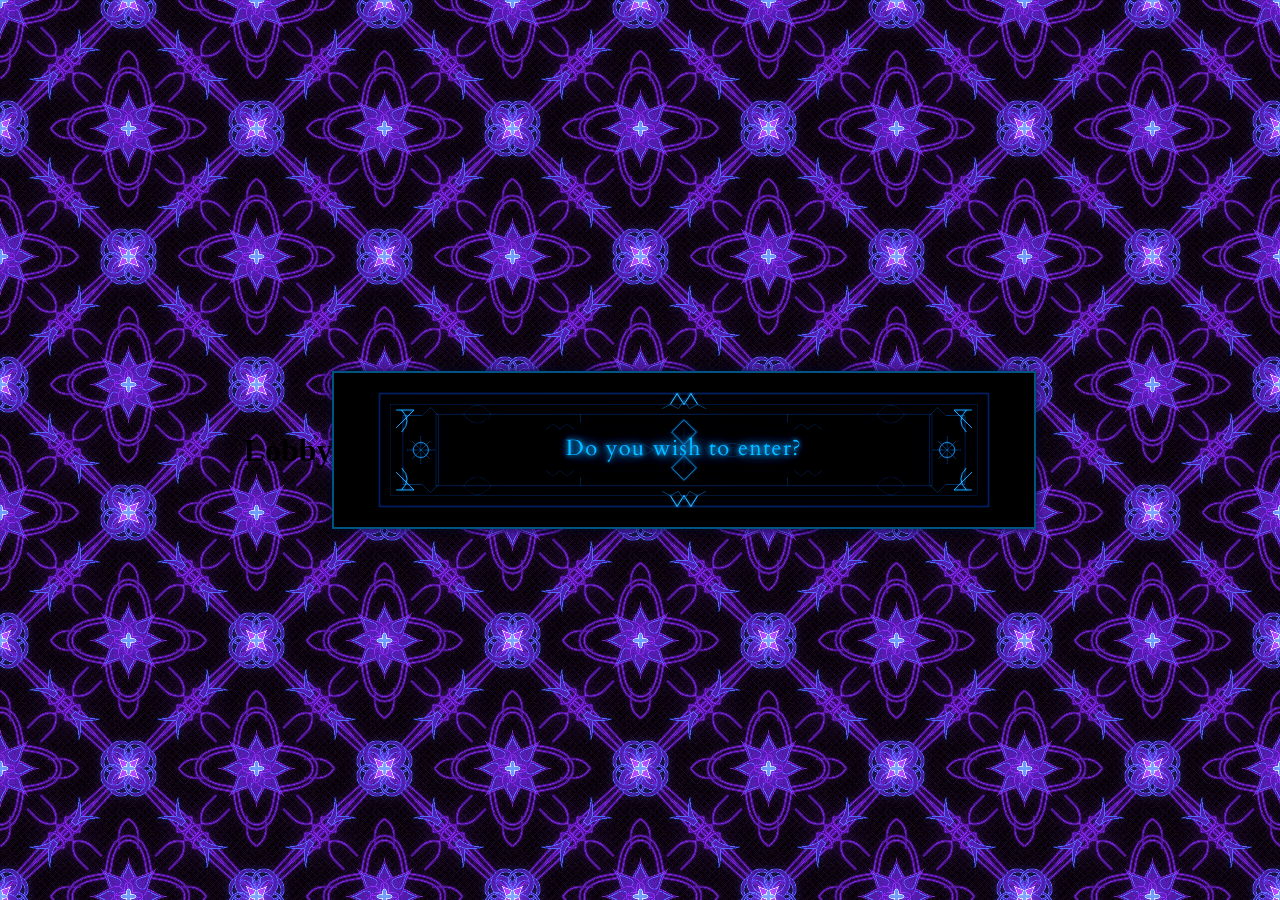
<file: src/index.html>
<!DOCTYPE html>
<html>
<head>
  <meta charset="UTF-8">
  <title>game</title>
  <link rel="stylesheet" href="style.css">
</head>
<body>
  <audio id="bgm" autoplay muted loop playsinline preload="auto">
    <source src="assets/intro.mp3" type="audio/mpeg">
  </audio>

  <div id="lobby">
    <h1>Lobby</h1>
    <button id="startBtn" type="button">
<svg class="btnText" viewBox="0 0 900 180" aria-label="Do you wish to enter?">

  <defs>
    <filter id="blueGlow" x="-50%" y="-50%" width="200%" height="200%">
      <feGaussianBlur stdDeviation="2.5" result="blur1"/>
      <feMerge>
        <feMergeNode in="blur1"/>
        <feMergeNode in="SourceGraphic"/>
      </feMerge>
    </filter>

    <filter id="softGlow" x="-50%" y="-50%" width="200%" height="200%">
      <feGaussianBlur stdDeviation="1.2" result="blur2"/>
      <feMerge>
        <feMergeNode in="blur2"/>
        <feMergeNode in="SourceGraphic"/>
      </feMerge>
    </filter>
  </defs>

  <!-- Outer shell -->
  <rect x="8" y="8" width="884" height="164"
        fill="none"
        stroke="#0b2f57"
        stroke-width="2.5"
        filter="url(#softGlow)"/>

  <rect x="16" y="16" width="868" height="148"
        fill="none"
        stroke="#06203d"
        stroke-width="1.2"/>

  <rect x="24" y="24" width="852" height="132"
        fill="none"
        stroke="#123d68"
        stroke-width="0.8"/>

  <!-- Main inner panel -->
  <rect x="90" y="38" width="720" height="104"
        fill="none"
        stroke="#14395d"
        stroke-width="1.5"/>

  <rect x="102" y="48" width="696" height="84"
        fill="none"
        stroke="#0a2038"
        stroke-width="0.8"/>

  <!-- Top central cathedral crown -->
  <path d="M430 24 L440 8 L450 24 L460 8 L470 24"
        fill="none"
        stroke="#3db7ff"
        stroke-width="1.3"
        filter="url(#blueGlow)"/>

  <path d="M418 30 L430 24 L442 30 L450 18 L458 30 L470 24 L482 30"
        fill="none"
        stroke="#1e6fab"
        stroke-width="1"/>

  <!-- Bottom central inverted ornament -->
  <path d="M430 156 L440 172 L450 156 L460 172 L470 156"
        fill="none"
        stroke="#3db7ff"
        stroke-width="1.3"
        filter="url(#blueGlow)"/>

  <path d="M418 150 L430 156 L442 150 L450 162 L458 150 L470 156 L482 150"
        fill="none"
        stroke="#1e6fab"
        stroke-width="1"/>

  <!-- Left shrine frame -->
  <path d="M42 40
           L70 40
           L82 28
           L94 40
           L94 140
           L82 152
           L70 140
           L42 140
           Z"
        fill="none"
        stroke="#123d68"
        stroke-width="1.4"/>

  <!-- Right shrine frame -->
  <path d="M858 40
           L830 40
           L818 28
           L806 40
           L806 140
           L818 152
           L830 140
           L858 140
           Z"
        fill="none"
        stroke="#123d68"
        stroke-width="1.4"/>

  <!-- Left inner sigil -->
  <circle cx="68" cy="90" r="20"
          fill="none"
          stroke="#0a2038"
          stroke-width="1"/>
  <circle cx="68" cy="90" r="11"
          fill="none"
          stroke="#33a9ff"
          stroke-width="1"
          filter="url(#blueGlow)"/>
  <path d="M68 70 L68 110 M48 90 L88 90 M55 77 L81 103 M81 77 L55 103"
        fill="none"
        stroke="#1d6ea6"
        stroke-width="0.9"/>

  <!-- Right inner sigil -->
  <circle cx="832" cy="90" r="20"
          fill="none"
          stroke="#0a2038"
          stroke-width="1"/>
  <circle cx="832" cy="90" r="11"
          fill="none"
          stroke="#33a9ff"
          stroke-width="1"
          filter="url(#blueGlow)"/>
  <path d="M832 70 L832 110 M812 90 L852 90 M819 77 L845 103 M845 77 L819 103"
        fill="none"
        stroke="#1d6ea6"
        stroke-width="0.9"/>

  <!-- Corner tracery -->
  <path d="M32 32 L58 32 L32 58 M40 32 Q56 48 40 64"
        fill="none"
        stroke="#39b4ff"
        stroke-width="1.1"
        filter="url(#blueGlow)"/>

  <path d="M868 32 L842 32 L868 58 M860 32 Q844 48 860 64"
        fill="none"
        stroke="#39b4ff"
        stroke-width="1.1"
        filter="url(#blueGlow)"/>

  <path d="M32 148 L58 148 L32 122 M40 148 Q56 132 40 116"
        fill="none"
        stroke="#39b4ff"
        stroke-width="1.1"
        filter="url(#blueGlow)"/>

  <path d="M868 148 L842 148 L868 122 M860 148 Q844 132 860 116"
        fill="none"
        stroke="#39b4ff"
        stroke-width="1.1"
        filter="url(#blueGlow)"/>

  <!-- Side arch tracery -->
  <path d="M130 38
           Q150 12 170 38
           Q150 64 130 38"
        fill="none"
        stroke="#173b62"
        stroke-width="1"/>

  <path d="M770 38
           Q750 12 730 38
           Q750 64 770 38"
        fill="none"
        stroke="#173b62"
        stroke-width="1"/>

  <path d="M130 142
           Q150 168 170 142
           Q150 116 130 142"
        fill="none"
        stroke="#173b62"
        stroke-width="1"/>

  <path d="M770 142
           Q750 168 730 142
           Q750 116 770 142"
        fill="none"
        stroke="#173b62"
        stroke-width="1"/>

  <!-- Vertical dividers -->
  <line x1="180" y1="38" x2="180" y2="142" stroke="#0a2038" stroke-width="1"/>
  <line x1="720" y1="38" x2="720" y2="142" stroke="#0a2038" stroke-width="1"/>

  <line x1="210" y1="50" x2="210" y2="130" stroke="#081728" stroke-width="0.8"/>
  <line x1="690" y1="50" x2="690" y2="130" stroke="#081728" stroke-width="0.8"/>

  <!-- Horizontal rune rails -->
  <line x1="110" y1="60" x2="790" y2="60" stroke="#081728" stroke-width="0.9"/>
  <line x1="110" y1="120" x2="790" y2="120" stroke="#081728" stroke-width="0.9"/>

  <!-- Midpoint ornaments on rails -->
  <path d="M250 60 L260 52 L270 60 L280 52 L290 60"
        fill="none"
        stroke="#17466f"
        stroke-width="0.9"/>
  <path d="M610 60 L620 52 L630 60 L640 52 L650 60"
        fill="none"
        stroke="#17466f"
        stroke-width="0.9"/>

  <path d="M250 120 L260 128 L270 120 L280 128 L290 120"
        fill="none"
        stroke="#17466f"
        stroke-width="0.9"/>
  <path d="M610 120 L620 128 L630 120 L640 128 L650 120"
        fill="none"
        stroke="#17466f"
        stroke-width="0.9"/>

  <!-- Central ornamental lozenge -->
  <path d="M450 46
           L468 64
           L450 82
           L432 64
           Z"
        fill="none"
        stroke="#2eb2ff"
        stroke-width="1.1"
        filter="url(#blueGlow)"/>

  <path d="M450 98
           L468 116
           L450 134
           L432 116
           Z"
        fill="none"
        stroke="#2eb2ff"
        stroke-width="1.1"
        filter="url(#blueGlow)"/>

  <!-- Center axis line -->
  <line x1="450" y1="30" x2="450" y2="150"
        stroke="#0f2e4a"
        stroke-width="0.8"/>

  <!-- Small internal filigree -->
  <path d="M355 90
           Q380 70 405 90
           Q380 110 355 90"
        fill="none"
        stroke="#14395d"
        stroke-width="0.9"/>

  <path d="M545 90
           Q520 70 495 90
           Q520 110 545 90"
        fill="none"
        stroke="#14395d"
        stroke-width="0.9"/>

  <!-- Tiny ticks -->
  <line x1="300" y1="38" x2="300" y2="50" stroke="#1f5c8f" stroke-width="0.8"/>
  <line x1="600" y1="38" x2="600" y2="50" stroke="#1f5c8f" stroke-width="0.8"/>
  <line x1="300" y1="130" x2="300" y2="142" stroke="#1f5c8f" stroke-width="0.8"/>
  <line x1="600" y1="130" x2="600" y2="142" stroke="#1f5c8f" stroke-width="0.8"/>

  <!-- Text -->
  <text x="50%" y="50%"
        dominant-baseline="middle"
        text-anchor="middle"
        font-family="Cardo, serif"
        font-size="34"
        letter-spacing="2.2"
        fill="#7fd3ff"
        style="
          filter:
            drop-shadow(0 0 4px #4bc0ff)
            drop-shadow(0 0 10px #1d86d1)
            drop-shadow(0 0 18px #0a345d);
        ">
    Do you wish to enter?
  </text>

</svg>
    </button>
  </div>

  <script>
      const bgm = document.getElementById("bgm");
      bgm.muted = false;
      bgm.play().catch(() => {});

      document.getElementById("startBtn").addEventListener("click", () => {
        window.location.href = "page1.html";
      });
  </script>
</body>
</html>
</file>
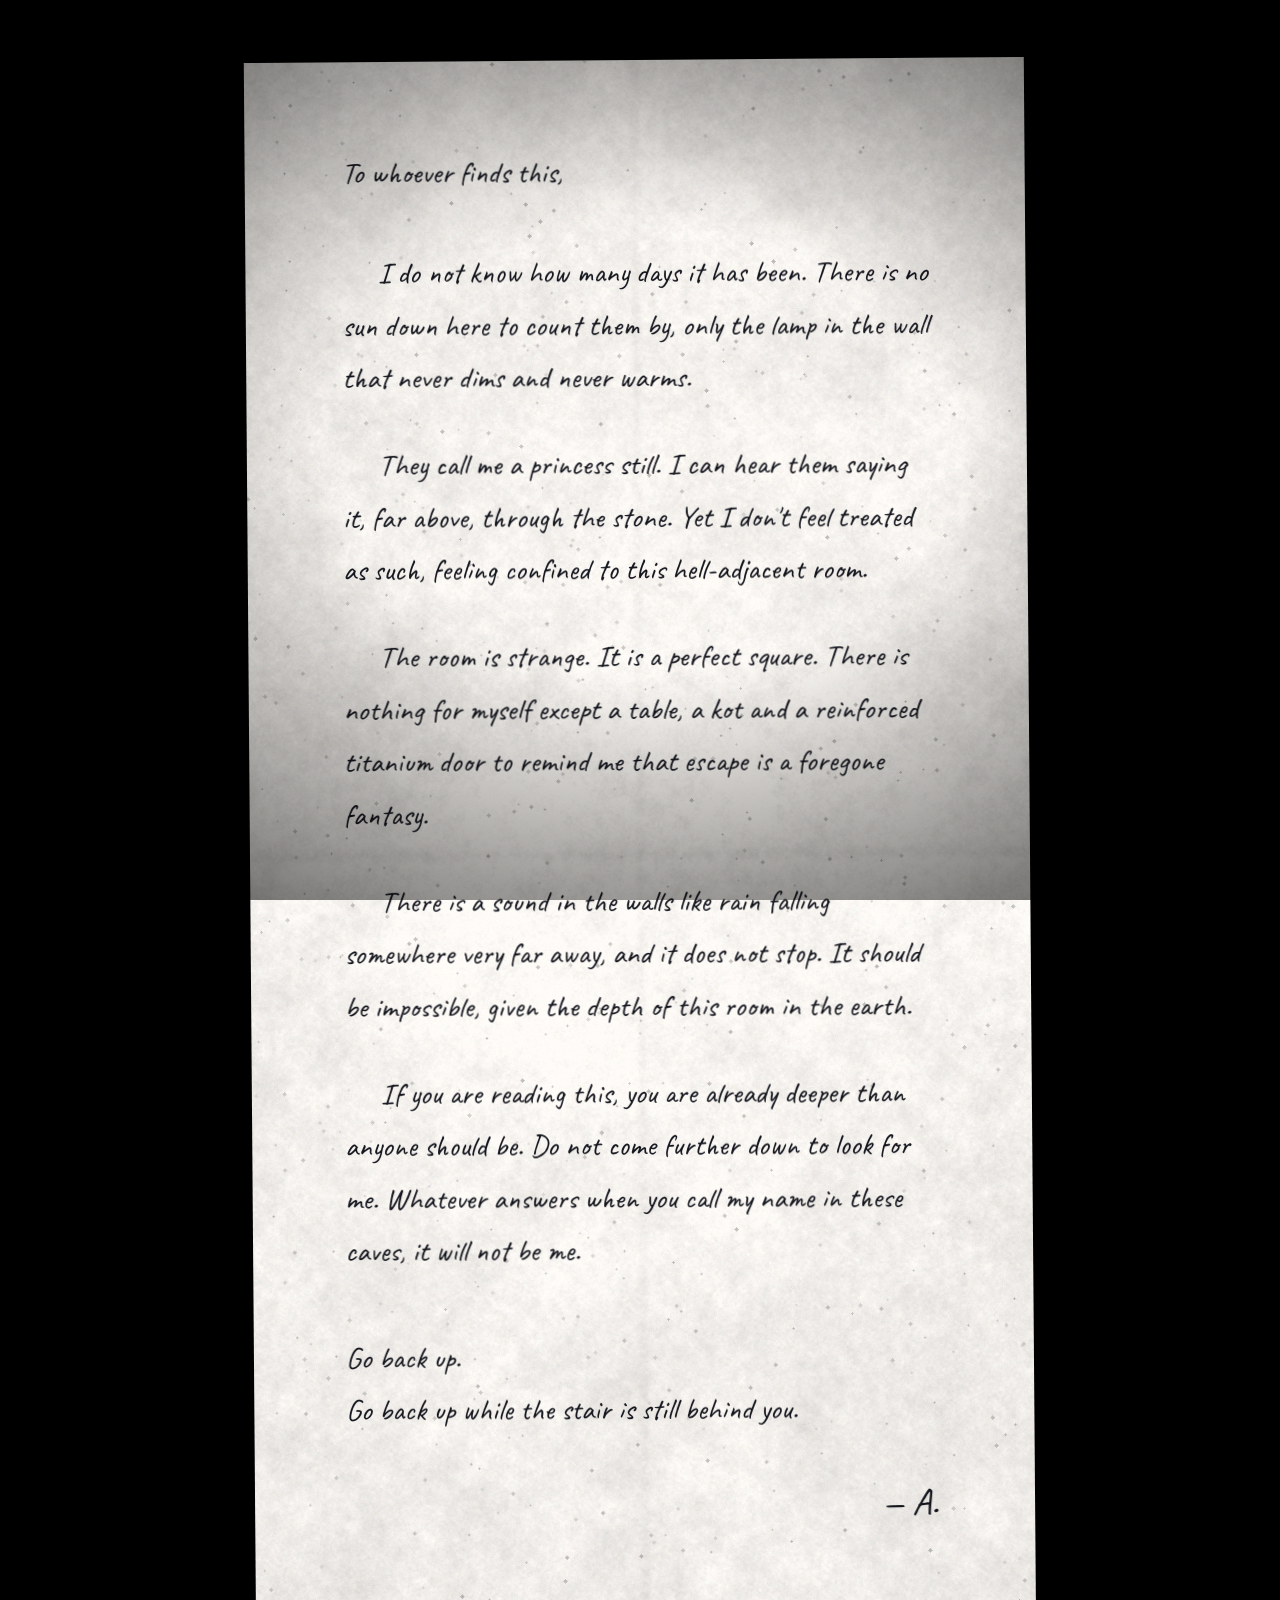
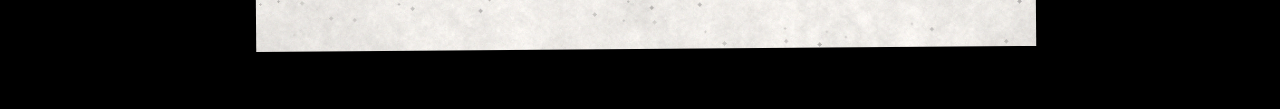
<file: src/page1.html>
<!DOCTYPE html>
<html>
<head>
  <meta charset="UTF-8">
  <title>game</title>
  <link rel="stylesheet" href="style.css">
</head>
<body class="letterPage">
  <div id="scan">
    <div id="sheet">
      <div id="ink">
        <p class="salutation">To whoever finds this,</p>

        <p>I do not know how many days it has been. There is no sun down here to
          count them by, only the lamp in the wall that never dims and never warms.</p>

        <p>They call me a princess still. I can hear them saying it, far above,
          through the stone. Yet I don't feel treated as such, feeling confined to
          this hell-adjacent room.</p>

        <p>The room is strange. It is a perfect square. There is nothing for
          myself except a table, a kot and a reinforced titanium door to remind
          me that escape is a foregone fantasy.</p>

        <p>There is a sound in the walls like rain falling somewhere very far away,
          and it does not stop. It should be impossible, given the depth of this
          room in the earth.</p>

        <p>If you are reading this, you are already deeper than anyone should be.
          Do not come further down to look for me. Whatever answers when you call my
          name in these caves, it will not be me.</p>

        <p class="signoff">Go back up.<br>Go back up while the stair is still behind you.</p>

        <p class="sign">&mdash; A.</p>
      </div>
    </div>
    <div id="vignette"></div>
  </div>

  <script>
    // looping white noise, generated rather than loaded from a file
    const AudioCtx = window.AudioContext || window.webkitAudioContext;
    const ctx = new AudioCtx();

    const buffer = ctx.createBuffer(1, ctx.sampleRate * 3, ctx.sampleRate);
    const data = buffer.getChannelData(0);
    for (let i = 0; i < data.length; i++) {
      data[i] = Math.random() * 2 - 1;
    }

    const source = ctx.createBufferSource();
    source.buffer = buffer;
    source.loop = true;

    const gain = ctx.createGain();
    gain.gain.setValueAtTime(0, ctx.currentTime);
    gain.gain.linearRampToValueAtTime(0.07, ctx.currentTime + 2.5);

    source.connect(gain).connect(ctx.destination);
    source.start();

    // browsers block audio until the page has been interacted with
    if (ctx.state === "suspended") {
      const resume = () => ctx.resume();
      document.addEventListener("click", resume, { once: true });
      document.addEventListener("keydown", resume, { once: true });
    }
  </script>
</body>
</html>
</file>
<file: src/style.css>
@import url('https://fonts.googleapis.com/css2?family=UnifrakturCook:wght@700&display=swap');
@import url('https://fonts.googleapis.com/css2?family=Cardo:ital,wght@0,400;0,700;1,400&family=Orbitron:wght@400..900&display=swap');
@import url('https://fonts.googleapis.com/css2?family=Caveat:wght@400;600&display=swap');

html {
	image-rendering: pixelated;
}

body {
  margin: 0;
  background: black;
  overflow: hidden;
}

#lobby {
  position: relative;
  width: 100vw;
  height: 100vh;

  background: #222;
  background-image: url("assets/bg.png");
  background-repeat: repeat;
  background-size: 256px 256px;

  display: flex;
  align-items: center;      /* vertical center */
  justify-content: center;  /* horizontal center */
}

#background {
  width: 100%;
  height: 100%;
  object-fit: cover;
}

#startBtn {
  background: radial-gradient(circle at center, #0a0a0a, #000000);
  border: 2px solid #005577;
  padding: 15px 40px;
  cursor: pointer;

  box-shadow:
    0 0 10px #001a33,
    inset 0 0 10px #000000;

  transition: all 0.2s ease;
  filter: contrast(120%) brightness(110%);
  display: block;

  /* REMOVE THIS */
  /* height: 50%; */
}

.btnText {
  width: 620px;   /* match your big SVG */
  height: auto;
  display: block;
}

/* THIS replaces your original text styling */
.btnText text {
  font-family: "Cardo", serif;
  font-size: 32px;
  letter-spacing: 2px;

  fill: #00aaff;

  text-rendering: geometricPrecision;

  filter:
    drop-shadow(0 0 5px #00aaff)
    drop-shadow(0 0 10px #0077ff)
    drop-shadow(0 0 20px #003366);
}

/* Hover */
#startBtn:hover .btnText text {
  fill: #66ccff;

  filter:
    drop-shadow(0 0 10px #00ccff)
    drop-shadow(0 0 20px #0099ff)
    drop-shadow(0 0 30px #003366);
}

#startBtn:hover {
  border-color: #00aaff;
  box-shadow:
    0 0 15px #002244,
    inset 0 0 15px #000000;
  transform: scale(1.05);
}

/* Active */
#startBtn:active {
  transform: scale(0.98);
  box-shadow:
    0 0 5px #001122,
    inset 0 0 20px #000000;
}

#hotspots {
  position: absolute;
  top: 0;
  left: 0;
  width: 100%;
  height: 100%;
}

.hotspot {
  position: absolute;
  cursor: pointer;
  /* DEBUG: uncomment to see hitboxes */
  /* background: rgba(255,0,0,0.2); */
}

#overlay {
  position: absolute;
  width: 100%;
  height: 100%;
  pointer-events: none;
}

/* ---- page1: the scanned letter ---- */

body.letterPage {
  background: #000;
  overflow-x: hidden;
  overflow-y: auto;
}

#scan {
  min-height: 100vh;
  box-sizing: border-box;
  padding: 60px 16px;
  display: flex;
  justify-content: center;
  align-items: flex-start;
}

#sheet {
  position: relative;
  width: min(780px, 94vw);
  min-height: 1000px;
  box-sizing: border-box;

  background-image: url("assets/paper.png");
  background-size: cover;
  background-position: center;
  image-rendering: auto;

  transform: rotate(-0.45deg);
  box-shadow:
    0 24px 60px rgba(0, 0, 0, 0.95),
    0 0 140px rgba(0, 0, 0, 0.85);
}

#ink {
  padding: 11% 12% 9%;
  transform: rotate(0.25deg);

  font-family: "Caveat", "Segoe Script", cursive;
  font-size: clamp(21px, 2.5vw, 30px);
  line-height: 1.75;
  color: #14161f;

  /* let the paper grain come through the strokes, like real ink */
  mix-blend-mode: multiply;
  filter: blur(0.2px);
}

#ink p {
  margin: 0 0 1.15em;
  text-indent: 1.2em;
}

#ink .salutation,
#ink .signoff,
#ink .sign {
  text-indent: 0;
}

#ink .salutation {
  margin-bottom: 1.6em;
}

#ink .signoff {
  margin-top: 1.8em;
}

#ink .sign {
  margin-top: 0.6em;
  text-align: right;
  font-size: 1.25em;
}

#vignette {
  position: fixed;
  inset: 0;
  pointer-events: none;
  background: radial-gradient(ellipse at center,
              rgba(0, 0, 0, 0) 35%,
              rgba(0, 0, 0, 0.55) 85%,
              rgba(0, 0, 0, 0.85) 100%);
}
</file>
